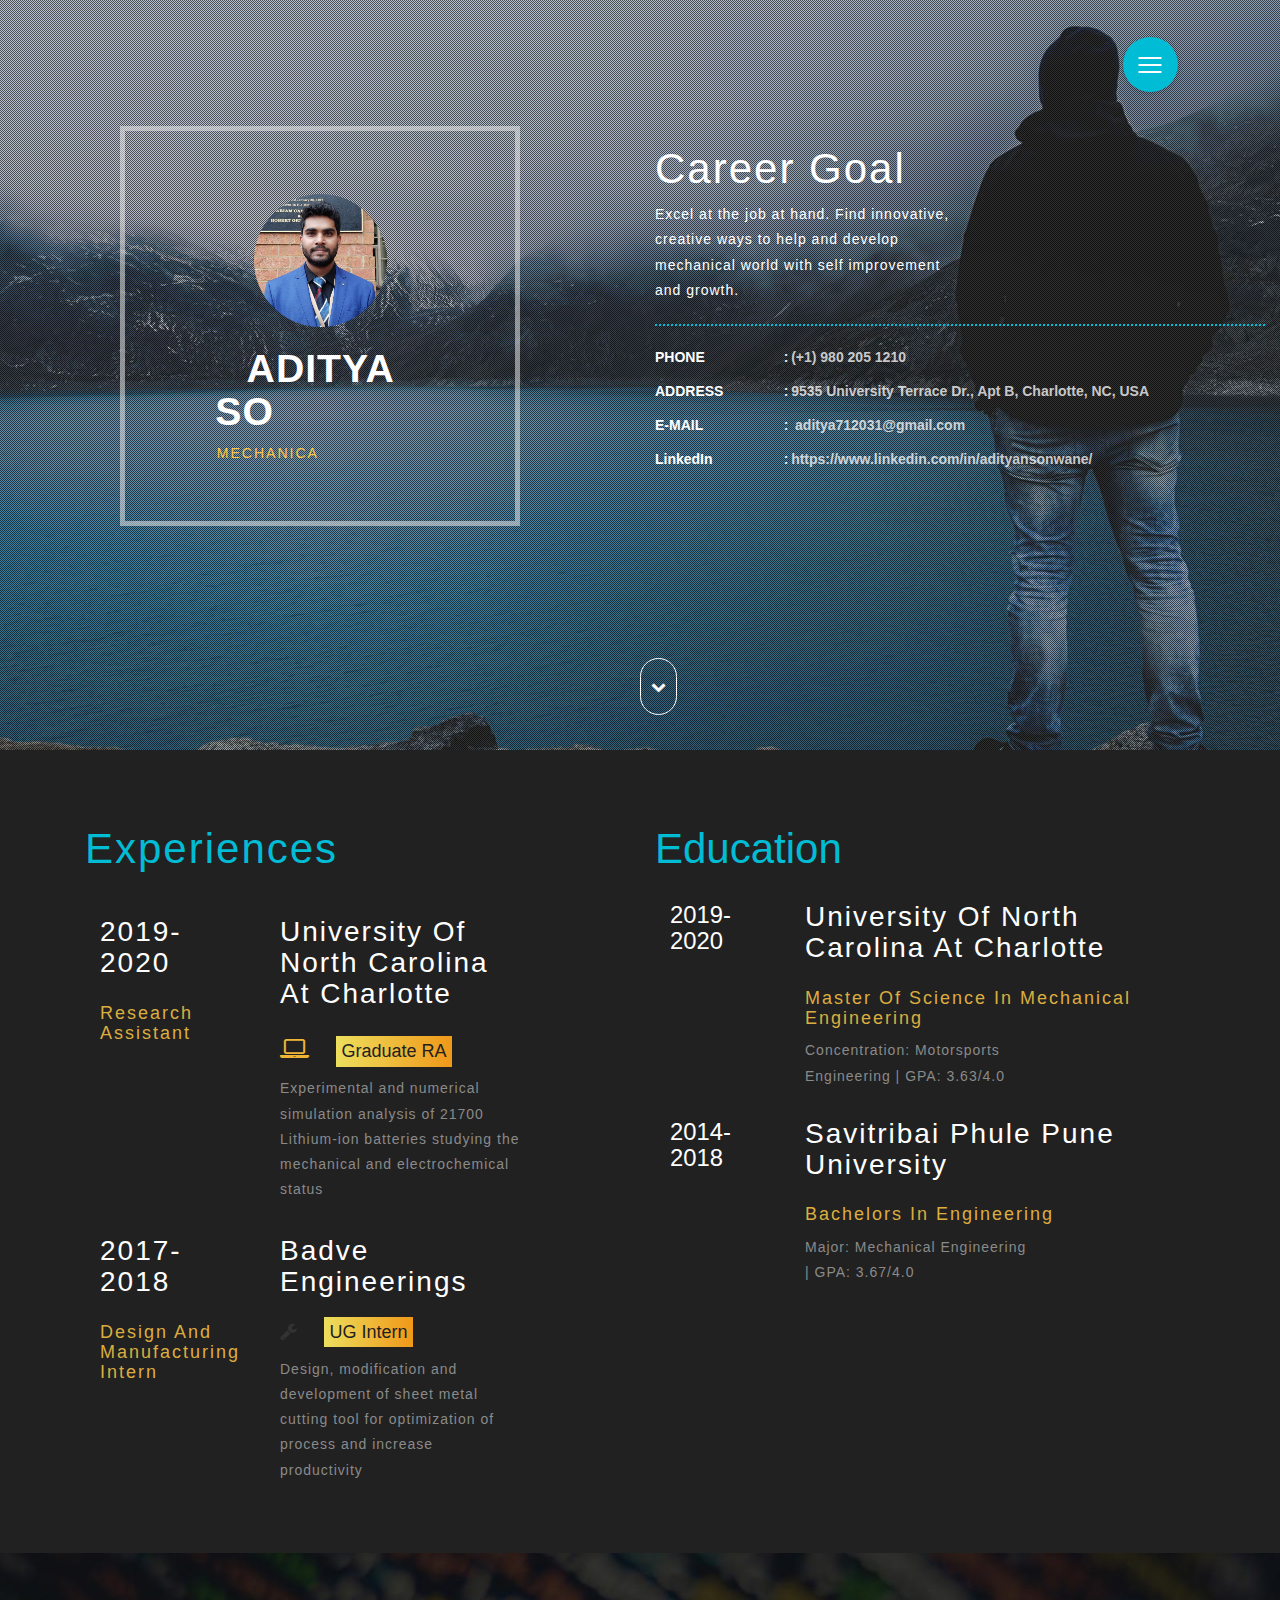
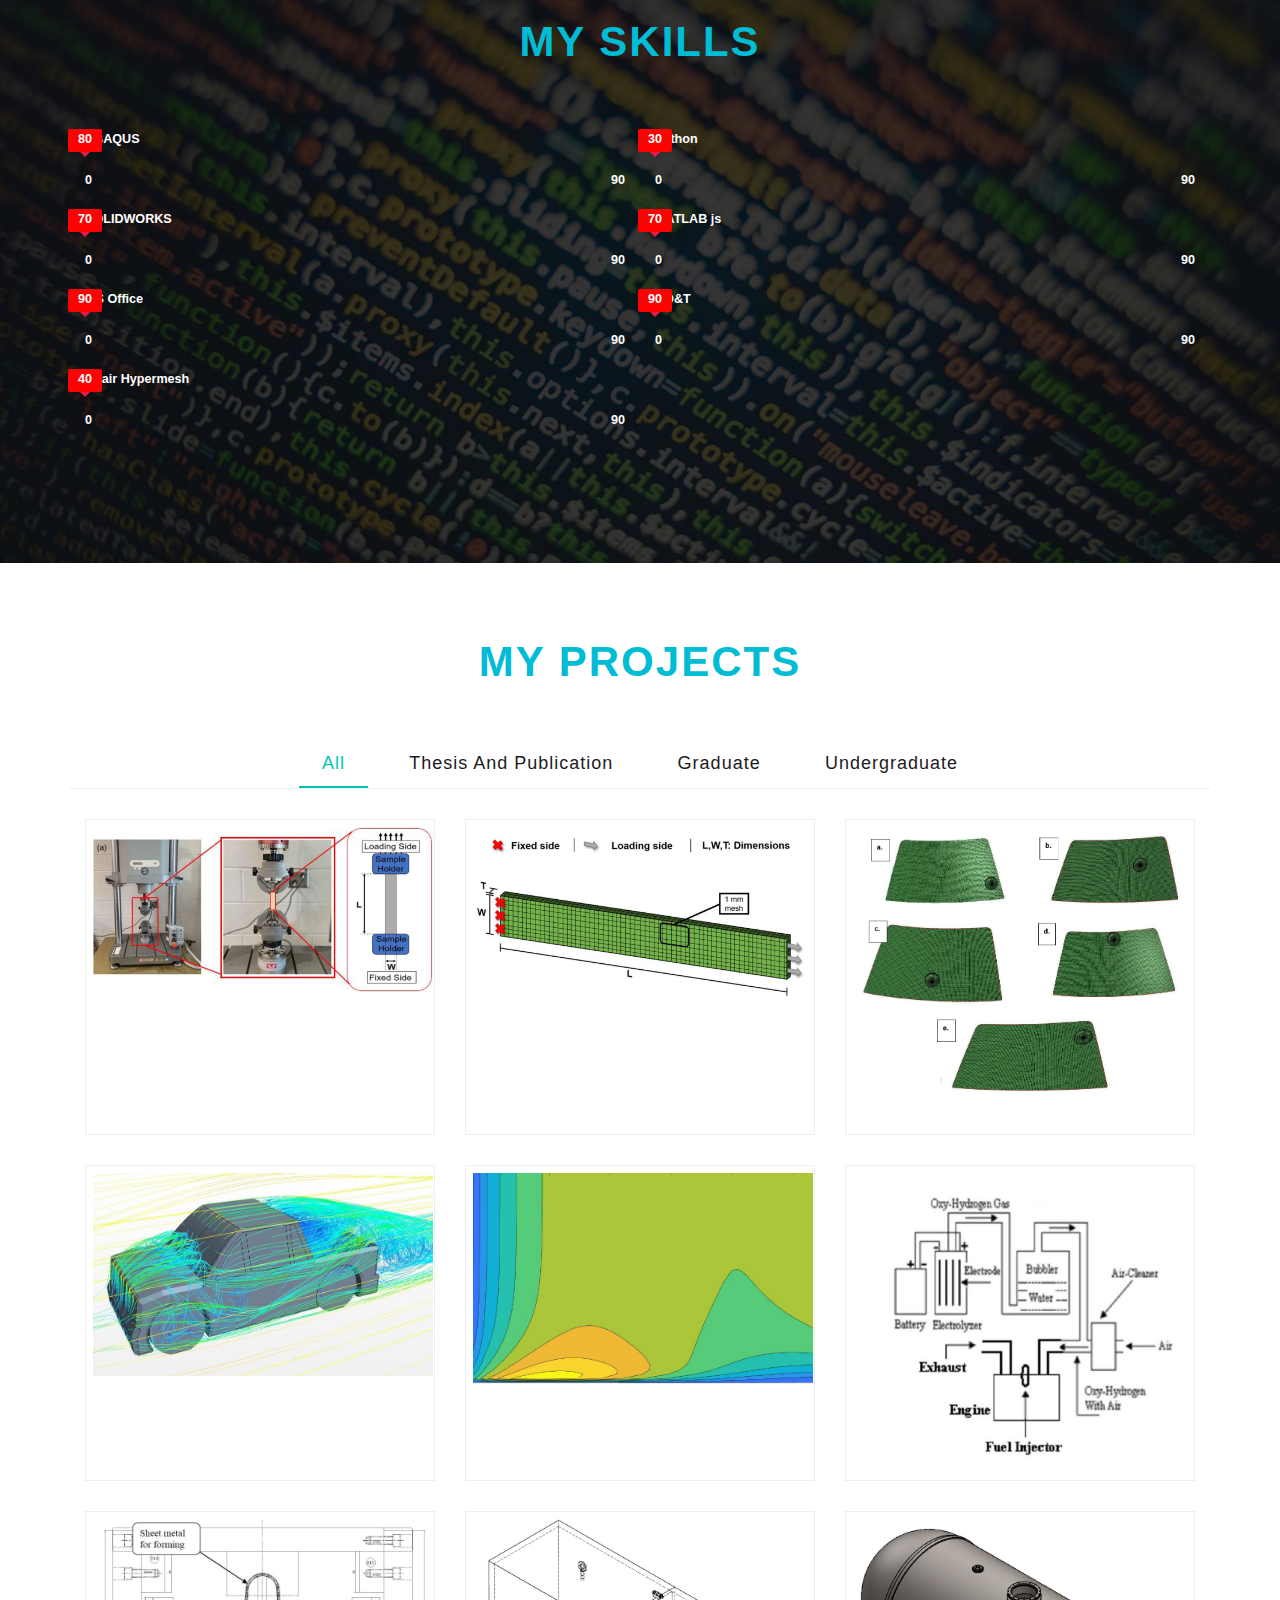
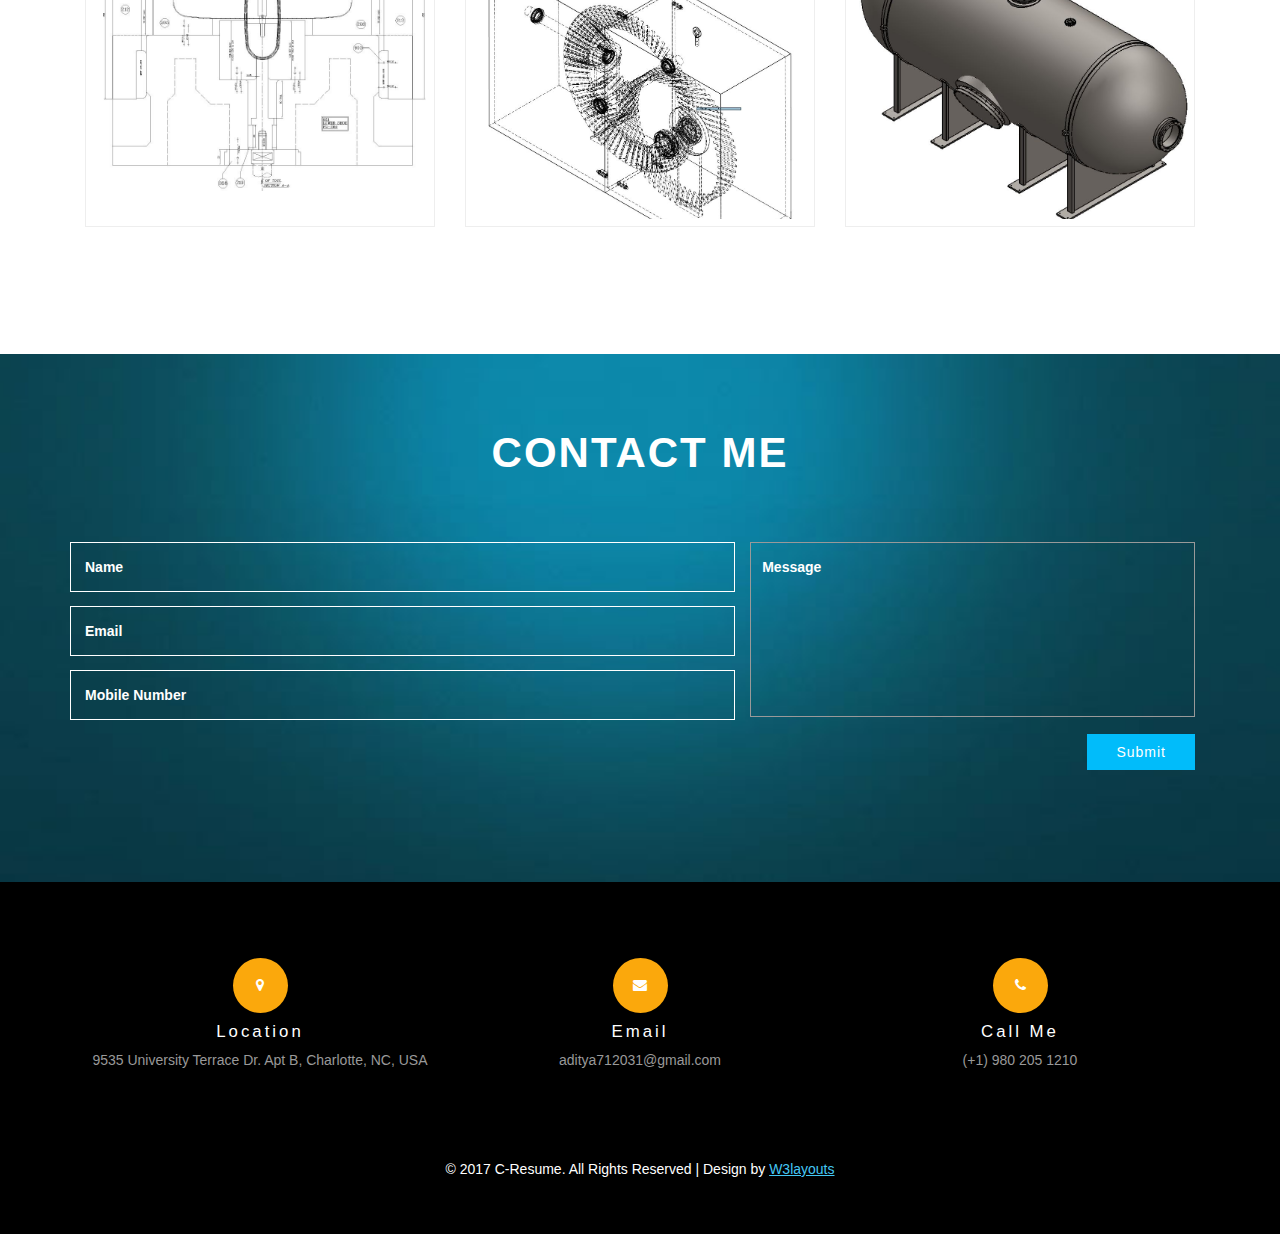
<file: index.html>
<!--
	Author: W3layouts
	Author URL: http://w3layouts.com
	License: Creative Commons Attribution 3.0 Unported
	License URL: http://creativecommons.org/licenses/by/3.0/
-->
<!DOCTYPE html>
<html lang="en">
<!-- Head -->
<head>
<title>Aditya Sonwane - Portfolio</title>
<meta name="viewport" content="width=device-width, initial-scale=1">
<meta charset="utf-8">
<meta name="keywords" content="Aditya Sonwane, Aditya portfolio, Aditya Sonwane UNCC, Aditya Sonwane site" />
<!-- css -->
<!-- font-awesome icons -->
<link rel="stylesheet" href="css/font-awesome.min.css" />
<!-- //font-awesome icons -->

<link rel="stylesheet" href="css/style.css" type="text/css" media="all" />
<link rel="stylesheet" href="css/bootstrap.min.css" type="text/css" media="all" />
<!-- Default-JavaScript-File -->
	<script type="text/javascript" src="js/jquery-2.1.4.min.js"></script>
	<script type="text/javascript" src="js/bootstrap.min.js"></script>
<!-- //Default-JavaScript-File -->

</head>
<body>
<!-- banner -->
	<div class="w3-banner-top">
	<div class="agileinfo-dot">
			<div class="w3layouts_menu">
				<nav class="cd-stretchy-nav edit-content">
					<a class="cd-nav-trigger" href="#0"> Menu <span aria-hidden="true"></span> </a>
					<ul>
						<li><a href="#home" class="scroll"><span>Home</span></a></li>
						<li><a href="#experiences" class="scroll"><span>Experiences</span></a></li>
						<li><a href="#skills" class="scroll"><span>Skills</span></a></li> 
						<li><a href="#projects" class="scroll"><span>Projects</span></a></li>
						<li><a href="#contact" class="scroll"><span>Contact</span></a></li>
					</ul> 
					<span aria-hidden="true" class="stretchy-nav-bg"></span>
				</nav> 
			</div>

		<div class="w3-banner-grids">
			<div class="col-md-6 w3-banner-grid-left">
				<div class="w3-banner-img">
					<img src="images/Aditya_Sonwane.jpeg" alt="img">
					<h3 class="test">Aditya Sonwane</h3>
					<p class="test" >Mechanical Engineer</p>
				</div>
			</div>
			<div class="col-md-6 w3-banner-grid-right">
			<div class="w3-banner-text">
				<h3>Career Goal</h3>
				<p class="text-white">Excel at the job at hand. Find innovative, creative ways to help and develop mechanical world with self improvement and growth.</p>
			</div>
				<div class=" w3-right-addres-1">
				<ul class="address">
								<li>
									<ul class="agileits-address-text">
										<li class="agile-it-adress-left"><b>PHONE</b></li>
										<li><span>:</span>(+1) 980 205 1210</li>
									</ul>
								</li>
								<li>
									<ul class="agileits-address-text">
										<li class="agile-it-adress-left"><b>ADDRESS</b></li>
										<li><span>:</span>9535 University Terrace Dr., Apt B, Charlotte, NC, USA</li>
									</ul>
								</li>
								<li>
									<ul class="agileits-address-text">
										<li class="agile-it-adress-left"><b>E-MAIL</b></li>
										<li><span>:</span><a href="mailto:aditya712031@gmail.com"> aditya712031@gmail.com</a></li>
									</ul>
								</li>
								<li>
									<ul class="agileits-address-text">
										<li class="agile-it-adress-left"><b>LinkedIn</b></li>
										<li><span>:</span><a href="#">https://www.linkedin.com/in/adityansonwane/</a></li>
									</ul>
								</li>
							</ul> 

				</div>
			</div>
			<div class="clearfix"></div>
		</div>
		</div>
		<div class="thim-click-to-bottom">
				<a href="#experiences" class="scroll">
					<i class="fa  fa-chevron-down"></i>
				</a>
			</div>

	</div>
<!-- banner -->
<!--/ education -->
	<div class="w3-edu-top" id="experiences">
	<div class="container">
		<div class="w3-edu-grids">
			<div class="col-md-6 w3-edu-grid-left">
				<div class="w3-edu-grid-header">
				<h3>Experiences</h3>
				</div>
				<div class="col-md-4 w3-edu-info1">
					<h3>2019-2020</h3>
					<h4>Research Assistant</h4>
			</div>
			<div class="col-md-6 w3-edu-info2">
				<h3>University of North Carolina at Charlotte</h3>
					<h4><i class="fa fa-laptop" aria-hidden="true"></i><span>Graduate RA</span></h4>
					<p>Experimental and numerical simulation analysis of 21700 Lithium-ion batteries studying the mechanical and electrochemical status</p>
			</div>
			<div class="clearfix"></div>
			<div class="col-md-4 w3-edu-info1">
			<h3>2017-2018</h3>
					<h4>Design and manufacturing intern</h4>
					
			</div>
			<div class="col-md-6 w3-edu-info2">
				<h3>Badve Engineerings</h3>
					<h4><i class="fa fa-wrench" aria-hidden="true"></i><span>UG Intern</span></h4>
					<p>Design, modification and development of sheet metal cutting tool for optimization of process and increase productivity</p>
			</div>
			<div class="clearfix"></div>		
			</div>
			<div class="col-md-6 w3-edu-grid-right">
			<div class="w3-edu-grid-header">
			<h3>Education</h3>
			</div>
				<div class="col-md-3 w3-edu-info-right1">
					<h3>2019-2020</h3>
			</div>
			<div class="col-md-9 w3-edu-info-right2">
				<h3>University of North Carolina at Charlotte</h3>
					<h4>Master of Science in Mechanical Engineering</h4>
					<p>Concentration: Motorsports Engineering | GPA: 3.63/4.0</p>
			</div>
			<div class="clearfix"></div>
			<div class="col-md-3 w3-edu-info-right1">
				<h3>2014-2018</h3>
			</div>
			<div class="col-md-9 w3-edu-info-right2">
				<h3>Savitribai Phule Pune University</h3>
					<h4>Bachelors in Engineering</h4>
					<p>Major: Mechanical Engineering | GPA: 3.67/4.0</p>
			</div>
			<div class="clearfix"></div>	
		</div>
		<div class="clearfix"></div>	
	</div>
	</div>
	</div>

<!-- //education -->
<!-- skills -->
<div class="skills" id="skills">
	<div class="container">
	<div class="title-w3ls">
		<h4>My Skills</h4>
		</div>
		<div class="skills-bar">
		<div class="col-md-6 w3-agile-skills-grid">
			<section class='bar'>
				<section class='wrap'>
					<div class='wrap_right'>
					  <div class='bar_group'>
						<div class='bar_group__bar thin' label='ABAQUS' show_values='true' tooltip='true' value='80'></div>
						<div class='bar_group__bar thin' label='SOLIDWORKS' show_values='true' tooltip='true' value='70'></div>
						<div class='bar_group__bar thin' label='MS Office' show_values='true' tooltip='true' value='90'></div>
						<div class='bar_group__bar thin' label='Altair Hypermesh' show_values='true' tooltip='true' value='40'></div>
						</div>
					</div>
					<div class="clearfix"></div>
				</section>
			</section>
		</div>
		<div class="col-md-6 w3-agile-skills-grid">
			<section class='bar'>
				<section class='wrap'>
					<div class='wrap_right'>
					  <div class='bar_group'>
						<div class='bar_group__bar thin' label='Python' show_values='true' tooltip='true' value='30'></div>
						<div class='bar_group__bar thin' label='MATLAB js' show_values='true' tooltip='true' value='70'></div>
						<div class='bar_group__bar thin' label='GD&T' show_values='true' tooltip='true' value='90'></div>
						</div>
					</div>
					<div class="clearfix"></div>
				</section>
			</section>
		</div>
		<div class="clearfix"></div>
		</div>
	</div>
</div>
<!-- //skills -->

<!-- main-content -->
	<div class="main-content">
		<!-- gallery -->
	<div class="gallery" id="projects">
		<div class="w3-gallery-head">
			<h3>My projects</h3>
		</div>
	<div class="container">
		<div class="gallery_gds">
			<ul class="simplefilter ">
                <li class="active" data-filter="all">All</li>
                <li data-filter="1">Thesis and publication</li>
                <li data-filter="2">Graduate</li>
                <li data-filter="3">Undergraduate</li>
            </ul>   
            <div class="filtr-container " style="padding: 0px; position: relative; height: 858px;">
				<div class="col-md-4 col-ms-6 jm-item first filtr-item" data-category="1" data-sort="Busy streets" style="opacity: 1; transform: scale(1) translate3d(0px, 0px, 0px); backface-visibility: hidden; perspective: 1000px; transform-style: preserve-3d; position: absolute; transition: all 0.5s ease-out 0ms;">
					<div class="jm-item-wrapper">
						<div class="jm-item-image">
							<img src="images/2.jpg" alt="property" />
							<span class="jm-item-overlay"> </span>
							<div class="jm-item-button"><a href="#"  data-toggle="modal" data-target="#myModal1">View Details</a></div>
						</div>	
						
					</div>
				</div>
				<div class="col-md-4 col-ms-6 jm-item first filtr-item" data-category="1" data-sort="Luminous night" style="opacity: 1; transform: scale(1) translate3d(380px, 0px, 0px); backface-visibility: hidden; perspective: 1000px; transform-style: preserve-3d; position: absolute; transition: all 0.5s ease-out 0ms;">
					<div class="jm-item-wrapper">
						<div class="jm-item-image">
							<img src="images/1.jpg" alt="property" />
							<span class="jm-item-overlay"> </span>
							<div class="jm-item-button"><a href="#"  data-toggle="modal" data-target="#myModal2">View Details</a></div>
						</div>
						
					</div>
				</div>
				<div class="col-md-4 col-ms-6 jm-item first filtr-item" data-category="2" data-sort="City wonders" style="opacity: 1; transform: scale(1) translate3d(760px, 0px, 0px); backface-visibility: hidden; perspective: 1000px; transform-style: preserve-3d; position: absolute; transition: all 0.5s ease-out 0ms;">
					<div class="jm-item-wrapper">
						<div class="jm-item-image">
							<img src="images/11.jpg" alt="property" />
							<span class="jm-item-overlay"> </span>
							<div class="jm-item-button"><a href="#"  data-toggle="modal" data-target="#myModal3">View Details</a></div>
						</div>	
						
					</div>
				</div>
				<div class="col-md-4 col-ms-6 jm-item first filtr-item" data-category="2" data-sort="In production" style="opacity: 1; transform: scale(1) translate3d(0px, 286px, 0px); backface-visibility: hidden; perspective: 1000px; transform-style: preserve-3d; position: absolute; transition: all 0.5s ease-out 0ms;">
					<div class="jm-item-wrapper">
						<div class="jm-item-image">
							<img src="images/5.jpg" alt="property" />
							<span class="jm-item-overlay"> </span>
							<div class="jm-item-button"><a href="#"  data-toggle="modal" data-target="#myModal4">View Details</a></div>
						</div>	
					</div>
				</div>
				<div class="col-md-4 col-ms-6 jm-item first filtr-item" data-category="2" data-sort="Industrial site" style="opacity: 1; transform: scale(1) translate3d(380px, 286px, 0px); backface-visibility: hidden; perspective: 1000px; transform-style: preserve-3d; position: absolute; transition: all 0.5s ease-out 0ms;">
					<div class="jm-item-wrapper">
						<div class="jm-item-image">
							<img src="images/12.jpg" alt="property" />
							<span class="jm-item-overlay"> </span>
							<div class="jm-item-button"><a href="#"  data-toggle="modal" data-target="#myModal5">View Details</a></div>
						</div>	
					</div>
				</div>
				<div class="col-md-4 col-ms-6 jm-item first filtr-item" data-category="2" data-sort="Industrial site" style="opacity: 1; transform: scale(1) translate3d(380px, 286px, 0px); backface-visibility: hidden; perspective: 1000px; transform-style: preserve-3d; position: absolute; transition: all 0.5s ease-out 0ms;">
					<div class="jm-item-wrapper">
						<div class="jm-item-image">
							<img src="images/3.jpg" alt="property" />
							<span class="jm-item-overlay"> </span>
							<div class="jm-item-button"><a href="#"  data-toggle="modal" data-target="#myModal6">View Details</a></div>
						</div>
						
					</div>
				</div>
				<div class="col-md-4 col-ms-6 jm-item first filtr-item" data-category="3" data-sort="City lights" style="opacity: 1; transform: scale(1) translate3d(0px, 572px, 0px); backface-visibility: hidden; perspective: 1000px; transform-style: preserve-3d; position: absolute; transition: all 0.5s ease-out 0ms;">
					<div class="jm-item-wrapper">
						<div class="jm-item-image">
							<img src="images/13.jpg" alt="property" />
							<span class="jm-item-overlay"> </span>
							<div class="jm-item-button"><a href="#"  data-toggle="modal" data-target="#myModal7">View Details</a></div>
						</div>	
						
					</div>
				</div>
				<div class="col-md-4 col-ms-6 jm-item first filtr-item" data-category="3" data-sort="Dreamhouse" style="opacity: 1; transform: scale(1) translate3d(380px, 572px, 0px); backface-visibility: hidden; perspective: 1000px; transform-style: preserve-3d; position: absolute; transition: all 0.5s ease-out 0ms;">
					<div class="jm-item-wrapper">
						<div class="jm-item-image">
							<img src="images/14.jpg" alt="property" />
							<span class="jm-item-overlay"> </span>
							<div class="jm-item-button"><a href="#"  data-toggle="modal" data-target="#myModal8">View Details</a></div>
						</div>	
						
					</div>
				</div>
				<div class="col-md-4 col-ms-6 jm-item first filtr-item" data-category="3" data-sort="Dreamhouse" style="opacity: 1; transform: scale(1) translate3d(760px, 572px, 0px); backface-visibility: hidden; perspective: 1000px; transform-style: preserve-3d; position: absolute; transition: all 0.5s ease-out 0ms;">
					<div class="jm-item-wrapper">
						<div class="jm-item-image">
							<img src="images/15.jpg" alt="property" />
							<span class="jm-item-overlay"> </span>
							<div class="jm-item-button"><a href="#"  data-toggle="modal" data-target="#myModal9">View Details</a></div>
						</div>	
						
					</div>
				</div>
               <div class="clearfix"> </div>
            </div>
		</div>
	</div>	
	</div>
	<!--//gallery-->
	</div>
<!-- //main-content -->
	<div class="modal fade" id="myModal" tabindex="-1" role="dialog" >
				<div class="modal-dialog">
							<!-- Modal content-->
                            <button type="button" class="close" data-dismiss="modal">&times;</button>
							<div class="w3ls-property-images w3-pop1-img">
							</div>
					
						<div class="ins-details">
							<div class="ins-name">
								<h3>voluptatem accusantium doloremque</h3>
								<p>Sed ut perspiciatis unde omnis iste natus error sit voluptatem accusantium doloremque laudantium, totam rem aperiam, eaque ipsa quae ab illo inventore veritatis et quasi architecto beatae vitae dicta sunt explicabo</p>
								
							</div>
							
						</div>
						<div class="clearfix"></div>			
			     </div>
	</div>
					 
<div class="modal fade" id="myModal1" tabindex="-1" role="dialog" >
			<div class="modal-dialog">
						<!-- Modal content-->
						<button type="button" class="close" data-dismiss="modal">&times;</button>
						<div class="w3ls-property-images">
							<img src="images/2.jpg" alt="image">
						</div>
				
					<div class="ins-details">
						<div class="ins-name">
							<h3>MAaster's Thesis</h3>
							<h4><b>Mechanical integrity of cylindrical 21700 lithium-ion batteries based on electrochemical status.</b></h4>
								<p>
									<h4>
										Experimental validation over the FEA simulations for the anode, cathode and respective current collectors with variable parameters.
									</h4>
								</p>
								<p>
									<h4><a href="https://drive.google.com/file/d/1_T8YILd-DcGuSaOjlIMKQU-FT0D1iu_g/view?usp=sharing" target="_blank" rel="noopener noreferrer"><b>Click here for more details.</b></a></h4>
								</p>
						</div>
					</div>
			</div>
						
			<div class="clearfix">
			</div>			
</div>
					 
<div class="modal fade" id="myModal2" tabindex="-1" role="dialog" >
				 <div class="modal-dialog">
						<!-- Modal content-->
						<button type="button" class="close" data-dismiss="modal">&times;</button>
						<div class="w3ls-property-images">
							<img src="images/1.jpg" alt="image">
						</div>
				
					<div class="ins-details">
						<div class="ins-name">
							<h3>Publication</h3>
							<h4><b>Coupling Effect of State-of-Charge and Strain Rate on the Mechanical Behavior of Electrodes of 21700 Lithium-ion Battery.</b></h4>
								<p>
									<h4>
										Published in: Journal of Electrochemical Energy Conversion and Storage, Nov 2020 (Paper No: JEECS-20-1107)
									</h4>
								</p>
								<p>
									<h4><a href="https://doi.org/10.1115/1.4049042" target="_blank" rel="noopener noreferrer"><b>Click here to view full paper.</b></a></h4>
								</p>
						</div>
					</div>
			</div>
</div>
					 
<div class="modal fade" id="myModal3" tabindex="-1" role="dialog" >
				 <div class="modal-dialog">
						<!-- Modal content-->
						<button type="button" class="close" data-dismiss="modal">&times;</button>
						<div class="w3ls-property-images">
							<img src="images/11.jpg" alt="image">
						</div>
				
					<div class="ins-details">
						<div class="ins-name">
							<h3>FEA of composite materials</h3>
							<h4><b>Understanding of failure, fracture and diversely required solid mechanics needed in modeling composite with CAD designing and stress distribution.</b></h4>
								<p>
									<h4>
										FEA of mechanical abuse over cylindrical LIB and impact analysis of windscreen of vehicle with variable parameters
									</h4>
								</p>
								<p>
									<h4><a href="https://drive.google.com/drive/folders/11L5wISJNgimjqA24-i5kCy3ikd4ivdWT?usp=sharing" target="_blank" rel="noopener noreferrer"><b>Click here for more details.</b></a></h4>
								</p>
								<p>
						</div>
					</div>
	</div>
</div>
					 
<div class="modal fade" id="myModal4" tabindex="-1" role="dialog" >
				 <div class="modal-dialog">
						<!-- Modal content-->
						<button type="button" class="close" data-dismiss="modal">&times;</button>
						<div class="w3ls-property-images">
							<img src="images/5.jpg" alt="image">
						</div>
				
					<div class="ins-details">
						<div class="ins-name">
							<h3>Aerodynamics behavior on vehicles analyzing the boundary separation</h3>
							<h4><b>Investigation of aerodynamics phenomenons like lift, drag, downforce, fluid behavior around hard spots and the flow separation around the vehicle.</b></h4>
								<p>
									<h4>
										Using STARCCM+ a complete aerodynamic analysis of racecar (Le Mans racecar) and other street vehicles over splitters, spoilers designed in SOLIDWORKS. 
									</h4>
								</p>
								<p>
									<h4><a href="https://drive.google.com/drive/folders/1IkahbYqiYvwDN39jJES6tB9XDD_6Du9Y?usp=sharing" target="_blank" rel="noopener noreferrer"><b>Click here for more details.</b></a></h4>
								</p>
								<p>
						</div>
					</div>
	</div>
</div>
					 
<div class="modal fade" id="myModal5" tabindex="-1" role="dialog" >
				 <div class="modal-dialog">
						<!-- Modal content-->
						<button type="button" class="close" data-dismiss="modal">&times;</button>
						<div class="w3ls-property-images">
							<img src="images/12.jpg" alt="image">
						</div>
				
					<div class="ins-details">
						<div class="ins-name">
							<h3>Thermoelasticity behavior study</h3>
							<h4><b>Wave propogation and heat transfer study </b></h4>
								<p>
									<h4>
										Using Matlab as a coding platform for swotting in a hollow sphere with different materials, implementing successive over relaxation as the governing phenomenon. 
									</h4>
								</p>
								<p>
									<h4><a href="https://drive.google.com/file/d/1w9fHTRBBrRXmV9LkVR4Lyel59KMajJSU/view?usp=sharing" target="_blank" rel="noopener noreferrer"><b>Click here for more details.</b></a></h4>
								</p>
								<p>
						</div>
					</div>
	</div>
</div>
					 
<div class="modal fade" id="myModal6" tabindex="-1" role="dialog" >
				 <div class="modal-dialog">
						<!-- Modal content-->
						<button type="button" class="close" data-dismiss="modal">&times;</button>
						<div class="w3ls-property-images">
							<img src="images/3.jpg" alt="image">
						</div>
				
					<div class="ins-details">
						<div class="ins-name">
							<h3>Hydrogen fuel study for effeciency improvement</h3>
								<p>
									<h4>
										Development of mechanical model comparing diverse fuels for current gasoline powered vehicles with analysis to increase efficiency of gasoline engines using hydrogen fuel. 
									</h4>
								</p>
								<p>
									<h4><a href="https://drive.google.com/file/d/1Ls5unVmGE_nq_4ZNmLDAugeTzNR5PIYw/view?usp=sharing" target="_blank" rel="noopener noreferrer"><b>Click here for more details.</b></a></h4>
								</p>
								<p>
						</div>
					</div>
	</div>
</div>
					 
<div class="modal fade" id="myModal7" tabindex="-1" role="dialog" >
				 <div class="modal-dialog">
						<!-- Modal content-->
						<button type="button" class="close" data-dismiss="modal">&times;</button>
						<div class="w3ls-property-images">
							<img src="images/13.jpg" alt="image">
						</div>
				
					<div class="ins-details">
						<div class="ins-name">
							<h3>Senior design project</h3>
							<h4><b>Modification and development of a press tool more efficient for sheet metal operations</b></h4>
								<p>
									<h4>
										Application of the design resulted in 38% increase in productivity and reduced human efforts on productionof HONDA Activa moped scooter. 
									</h4>
								</p>
								<p>
									<h4><a href="https://drive.google.com/file/d/1lL-546reeEpxFBFvUg0LHlWlwK5ipUaa/view?usp=sharing" target="_blank" rel="noopener noreferrer"><b>Click here for more details.</b></a></h4>
								</p>
								<p>
						</div>
					</div>
	</div>
</div>

<div class="modal fade" id="myModal8" tabindex="-1" role="dialog" >
				<div class="modal-dialog">
							<!-- Modal content-->
                            <button type="button" class="close" data-dismiss="modal">&times;</button>
							<div class=" w3ls-property-images w3-pop1-img8">
								<img src="images/14.jpg" alt="image">
							</div>
					
						<div class=" ins-details">
							<div class="ins-name">
								<h3>Gear box design</h3>
								
								<p>
								Design and study of a gearbox with implementation of GD&T. Application of design ethics with understanding of machine elements to be implemented in industry.
								</p>
								<p>
									<h4><a href="https://drive.google.com/drive/folders/1lLfD3cFqeDQ01PXUt4-DTtkikJd4M0ry?usp=sharing" target="_blank" rel="noopener noreferrer"><b>Click here for more details.</b></a></h4>
								</p>
								<p>
								
							</div>
							
						</div>
						<div class="clearfix"></div>			
			     </div>
	</div>
</div>

<div class="modal fade" id="myModal9" tabindex="-1" role="dialog" >
				<div class="modal-dialog">
							<!-- Modal content-->
                            <button type="button" class="close" data-dismiss="modal">&times;</button>
							<div class=" w3ls-property-images w3-pop1-img9">
							<img src="images/15.jpg" alt="image">
							</div>
					
						<div class="ins-details">
							<div class="ins-name">
								<h3>Pressure vessle design</h3>
								
								<p>
								Mechanical System design and understanding with implementation of material and design knowledge fesiabble for a certain applcation, a pressure vessle in this case. A complete design process from design calculations to final CAD design to be used in power plants.
								</p>
								<p>
									<h4><a href="https://drive.google.com/drive/folders/1G_xQwg3iGiH8CD4_aBZWbLrxtsmmvjyJ?usp=sharing" target="_blank" rel="noopener noreferrer"><b>Click here for more details.</b></a></h4>
								</p>
								<p>
								
							</div>
							
						</div>
						<div class="clearfix"></div>			
			     </div>
	</div>
</div>	
 <script src="js/jquery.filterizr.js"></script>
    
    <!-- Kick off Filterizr -->
    <script type="text/javascript">
        $(function() {
            //Initialize filterizr with default options
            $('.filtr-container').filterizr();
        });
    </script>

<!-- contact -->
	 <div class="contact" id="contact">
	<div class="container">
		<div class="w3ls-heading">
			<h3 class="text-white">Contact me</h3>
		</div>
			<div class="contact-w3ls">
				<form action="#" method="post">
					<div class="col-md-7 col-sm-7 contact-left agileits-w3layouts">
						<input class="text-white" type="text" name="First Name" placeholder="Name" required="">
						<input class="text-white" type="email"  class="email" name="Email" placeholder="Email" required="">
						<input class="text-white" type="text" name="Number" placeholder="Mobile Number" required="">
						<!-- <input type="text" class="email" name="Last Name" placeholder="Last Name" required=""> -->
					</div> 
					<div class="col-md-5 col-sm-5 contact-right agileits-w3layouts">
						<textarea class="text-white" name="Message" placeholder="Message" required=""></textarea>
						<input type="submit" value="Submit">
					</div>
					<div class="clearfix"> </div> 
				</form>
			</div>  

	</div>
</div>
<!-- //contact -->
<!-- footer -->
	<div class="w3l_footer">
		<div class="container">
			
			<div class="w3ls_footer_grids">
				
				<div class="w3ls_footer_grid">
					<div class="col-md-4 w3ls_footer_grid_left">
						<div class="w3ls_footer_grid_leftl">
							<i class="fa fa-map-marker" aria-hidden="true"></i>
						</div>
						<div class="w3ls_footer_grid_leftr">
							<h4>Location</h4>
							<p>9535 University Terrace Dr. Apt B, Charlotte, NC, USA</p>
						</div>
						<div class="clearfix"> </div>
					</div>
					<div class="col-md-4 w3ls_footer_grid_left">
						<div class="w3ls_footer_grid_leftl">
							<i class="fa fa-envelope" aria-hidden="true"></i>
						</div>
						<div class="w3ls_footer_grid_leftr">
							<h4>Email</h4>
							<a href="mailto:aditya712031@gmail.com">aditya712031@gmail.com</a>
						</div>
						<div class="clearfix"> </div>
					</div>
					<div class="col-md-4 w3ls_footer_grid_left">
						<div class="w3ls_footer_grid_leftl">
							<i class="fa fa-phone" aria-hidden="true"></i>
						</div>
						<div class="w3ls_footer_grid_leftr">
							<h4>Call Me</h4>
							<p>(+1) 980 205 1210</p>
						</div>
						<div class="clearfix"> </div>
					</div>
					<div class="clearfix"> </div>
				</div>
			</div>
		</div>
		<div class="w3l_footer_pos">
			<p>© 2017 C-Resume. All Rights Reserved | Design by <a href="https://w3layouts.com/">W3layouts</a></p>
		</div>
	</div>
<!-- //footer -->
<script src="js/bars.js"></script>
<!-- start-smoth-scrolling -->
<script src="js/SmoothScroll.min.js"></script>
<!-- text-effect -->
		<script type="text/javascript" src="js/jquery.transit.js"></script> 
		<script type="text/javascript" src="js/jquery.textFx.js"></script> 
		<script type="text/javascript">
			$(document).ready(function() {
					$('.test').textFx({
						type: 'fadeIn',
						iChar: 100,
						iAnim: 1000
					});
			});
		</script>
<!-- //text-effect -->
<!-- menu-js --> 	
	<script src="js/modernizr.js"></script>	
	<script src="js/menu.js"></script>
<!-- //menu-js --> 	


<script type="text/javascript" src="js/move-top.js"></script>

<script type="text/javascript" src="js/easing.js"></script>
<script type="text/javascript">
	jQuery(document).ready(function($) {
		$(".scroll").click(function(event){		
			event.preventDefault();
			$('html,body').animate({scrollTop:$(this.hash).offset().top},1000);
		});
	});
</script>
<!-- start-smoth-scrolling -->
	<script type="text/javascript">
		$(document).ready(function() {
			/*
				var defaults = {
				containerID: 'toTop', // fading element id
				containerHoverID: 'toTopHover', // fading element hover id
				scrollSpeed: 1200,
				easingType: 'linear' 
				};
			*/
								
			$().UItoTop({ easingType: 'easeOutQuart' });
								
			});
	</script>


</body>
</html>
</file>
<file: css/style.css>
/*--
	Author: W3Layouts
	Author URL: http://w3layouts.com
	License: Creative Commons Attribution 3.0 Unported
	License URL: http://creativecommons.org/licenses/by/3.0/
--*/
/*-- Reset-Code --*/

body {
	padding: 0;
	margin: 0;
	background: #FFF;
	font-family: 'Open Sans', sans-serif;
}
body a {
	transition: 0.5s all;
	-webkit-transition: 0.5s all;
	-moz-transition: 0.5s all;
	-o-transition: 0.5s all;
	-ms-transition: 0.5s all;
	text-decoration: none;
}
body a:hover {
	text-decoration: none;
}
body a:focus, a:hover {
	text-decoration: none;
}
input[type="button"], input[type="submit"] {
	transition: 0.5s all;
	-webkit-transition: 0.5s all;
	-moz-transition: 0.5s all;
	-o-transition: 0.5s all;
	-ms-transition: 0.5s all;
}
h1, h2, h3, h4, h5, h6 {
	margin: 0;
	padding: 0;
	font-family: 'Amita', cursive;
}
p {
	margin: 0;
	font-size:1em;
	font-family: 'Ubuntu', sans-serif;
}
ul {
	margin: 0;
	padding: 0;
}
label {
	margin: 0;
}
a:focus, a:hover {
	text-decoration: none;
	outline: none;
}
/*-- //Reset-Code --*/
/*-- banner --*/
.w3-banner-top{
    background: url(../images/001.jpg) no-repeat 0px 0px;
    background-size: cover;
	min-height:750px;
	    position: relative;
}
.agileinfo-dot{
    background: url(../images/dott.png)repeat 0px 0px;
    background-size: 2px;
    -webkit-background-size: 2px;
    -moz-background-size: 2px;
    -o-background-size: 2px;
    -ms-background-size: 2px;
	min-height: 750px;
}
.col-md-6.w3-banner-grid-left {
    width: 50%;
    float: left;
}
.col-md-6.w3-banner-grid-right{
    width: 50%;
    float: left;
}
.w3-banner-img {
    text-align: center;
}
ul.address {
    margin-top: 1.5em;
      border-top: 2px dotted #00bcd4;
    padding-top: 0.5em;
}
ul.address li ul.agileits-address-text li {
    display: inline-block;
    font-size: 1em;
    color:rgba(255, 255, 255, 0.76);
    margin-top: 1em;
    font-weight: 600;
    font-family: 'Text Me One', sans-serif;
}
ul.address li ul.agileits-address-text li:nth-child(1) {
    width: 20%;
}
.w3-banner-grids {
    padding: 9em 0 0 0;
}
.w3-banner-img img {
    width: 133px;
    height: 133px;
    border-radius: 50%;
}
.w3-right-addres-1 li {
    list-style-type: none;
}
.w3-banner-text p {
    width: 50%;
}
ul.agileits-address-text li a {
    color:rgba(255, 255, 255, 0.76);
}
.w3-banner-img h3 {
    color: #fff;
    font-size: 2.8em;
    font-weight: 600;
    text-transform: uppercase;
        letter-spacing:1px;
   font-family: 'Raleway', sans-serif;
}
.w3-banner-img p {
    color: #ffc53e;
    font-size: 1em;
    line-height: 1.5em;
    text-transform: uppercase;
	letter-spacing: 2px;
}
.w3-banner-grid-right h3 {
  font-size: 3em;
    color: #fff;
    letter-spacing: 2px;
    font-family: 'Yanone Kaffeesatz', sans-serif;
}
.w3-banner-grid-right p {
    color:#c5c2c2;
    font-size: 1em;
    line-height: 1.8em;
    letter-spacing: 1px;
}
ul.agileits-address-text li span {
    margin: 0.2em;
    color: #d9edf7;
}
.w3-banner-img {
  border: 5px solid rgba(238, 238, 238, 0.53);
    width: 400px;
    height: 400px;
    padding: 63px;
    margin: 0 auto;
}
li.agile-it-adress-left b {
    color: #fff;
}
/*-- button-effect --*/
.thim-click-to-bottom {
    position: absolute;
    bottom: 7%;
    left: 50%;
    width: 40px;
    height: 40px;
    font-size: 40px;
    line-height: 40px;
    -webkit-animation: bounce 2s infinite ease-in-out;
}
.thim-click-to-bottom i {
    color: #fff;
    padding: 20px 10px;
    border: 1px solid;
    border-radius: 20px;
	font-size: 15px;
}
@-webkit-keyframes bounce {
	0%, 20%, 60%, 100%  { -ms-transform: translateY(0); }
	0%, 20%, 60%, 100%  { -o-transform: translateY(0); }
	0%, 20%, 60%, 100%  { -moz-transform: translateY(0); }
	0%, 20%, 60%, 100%  { -webkit-transform: translateY(0); }
    40%  { -webkit-transform: translateY(-20px); }
	80% { -webkit-transform: translateY(-10px); }
}
/*-- //button-effect --*/
/*-- Nav style -- */
.cd-stretchy-nav {
    position: fixed;
    z-index: 2;
    top: 37px;
    right: 8%; 
	pointer-events: none;
}
.cd-stretchy-nav .stretchy-nav-bg {
	/* this is the stretching navigation background */
	position: absolute;
	z-index: 1;
	top: 0;
	right: 0;
	width: 55px;
	height: 55px;
	border-radius: 30px;
	background:#00bcd4;
	-webkit-box-shadow: 0 1px 4px rgba(0, 0, 0, 0.2);
	-moz-box-shadow: 0 1px 4px rgba(0, 0, 0, 0.2);
	-o-box-shadow: 0 1px 4px rgba(0, 0, 0, 0.2);
	-ms-box-shadow: 0 1px 4px rgba(0, 0, 0, 0.2);
	box-shadow: 0 1px 4px rgba(0, 0, 0, 0.2);
	-webkit-transition: height 0.2s, box-shadow 0.2s;
	-moz-transition: height 0.2s, box-shadow 0.2s; 
	-o-transition: height 0.2s, box-shadow 0.2s;
	-ms-transition: height 0.2s, box-shadow 0.2s;
	transition: height 0.2s, box-shadow 0.2s;
}
.cd-stretchy-nav.nav-is-visible {
	pointer-events: auto;
}
.cd-stretchy-nav.nav-is-visible .stretchy-nav-bg {
	height: 100%;
	-webkit-box-shadow: 0 6px 30px rgba(0, 0, 0, 0.2);
	-moz-box-shadow: 0 6px 30px rgba(0, 0, 0, 0.2);
	-ms-box-shadow: 0 6px 30px rgba(0, 0, 0, 0.2);
	-o-box-shadow: 0 6px 30px rgba(0, 0, 0, 0.2);
	box-shadow: 0 6px 30px rgba(0, 0, 0, 0.2);
} 
.cd-nav-trigger {
	position: absolute;
	z-index: 3;
	top: 0;
	right: 0;
	height: 55px;
	width: 55px;
	-webkit-border-radius: 50%;
	-moz-border-radius: 50%;
	-o-border-radius: 50%;
	-ms-border-radius: 50%;
	border-radius: 50%;
	/* replace text with image */
	overflow: hidden;
	white-space: nowrap;
	color: transparent !important;
	pointer-events: auto;
}
.cd-nav-trigger span, .cd-nav-trigger span::after, .cd-nav-trigger span::before {
    position: absolute;
    width: 23px;
    height: 2px;
    background-color: #ffffff;
}
.cd-nav-trigger span {
	/* middle line of the hamburger icon */
	left: 50%;
	top: 50%;
	bottom: auto;
	right: auto;
	-webkit-transform: translateX(-50%) translateY(-50%);
	-moz-transform: translateX(-50%) translateY(-50%);
	-ms-transform: translateX(-50%) translateY(-50%);
	-o-transform: translateX(-50%) translateY(-50%);
	transform: translateX(-50%) translateY(-50%);
	-webkit-transition: background-color 0.2s;
	-moz-transition: background-color 0.2s;
	transition: background-color 0.2s;
}
.cd-nav-trigger span::after, .cd-nav-trigger span::before {
	/* top and bottom lines of the hamburger icon */
	content: '';
	top: 0;
	left: 0;
	-webkit-backface-visibility: hidden;
	backface-visibility: hidden;
	-webkit-transition: -webkit-transform 0.2s;
	-moz-transition: -moz-transform 0.2s;
	transition: transform 0.2s;
}
.cd-nav-trigger span::before {
	-webkit-transform: translateY(-7px);
	-moz-transform: translateY(-7px);
	-ms-transform: translateY(-7px);
	-o-transform: translateY(-7px);
	transform: translateY(-7px);
}
.cd-nav-trigger span::after {
	-webkit-transform: translateY(7px);
	-moz-transform: translateY(7px);
	-ms-transform: translateY(7px);
	-o-transform: translateY(7px);
	transform: translateY(7px);
}
.no-touch .cd-nav-trigger:hover ~ .stretchy-nav-bg {
	-webkit-box-shadow: 0 6px 30px rgba(0, 0, 0, 0.2);
	-moz-box-shadow: 0 6px 30px rgba(0, 0, 0, 0.2);
	-o-box-shadow: 0 6px 30px rgba(0, 0, 0, 0.2);
	-ms-box-shadow: 0 6px 30px rgba(0, 0, 0, 0.2);
	box-shadow: 0 6px 30px rgba(0, 0, 0, 0.2);
}
.nav-is-visible .cd-nav-trigger span {
	background-color: transparent;
}
.nav-is-visible .cd-nav-trigger span::before {
	-webkit-transform: rotate(-45deg);
	-moz-transform: rotate(-45deg);
	-ms-transform: rotate(-45deg);
	-o-transform: rotate(-45deg);
	transform: rotate(-45deg);
}
.nav-is-visible .cd-nav-trigger span::after {
	-webkit-transform: rotate(45deg);
	-moz-transform: rotate(45deg);
	-ms-transform: rotate(45deg);
	-o-transform: rotate(45deg);
	transform: rotate(45deg);
}

.cd-stretchy-nav ul {
	position: relative;
	z-index: 2;
	padding: 60px 0 10px; 
	visibility: hidden;
	-webkit-transition: visibility 0.3s;
	-moz-transition: visibility 0.3s;
	transition: visibility 0.3s;
	text-align: right;
}
.cd-stretchy-nav ul li {
    display: block;
}
.cd-stretchy-nav ul a {
    position: relative;
    display: block;
    width: 55px;
    height: 40px;
    padding: 0;
    color: rgba(255, 255, 255, 0.7); 
    -webkit-transition: color 0.2s;
    -moz-transition: color 0.2s;
    transition: color 0.2s;
    text-align: left; 
}
.cd-stretchy-nav ul a::after {
    content: "\f015";
    position: absolute;
    right: 19px;
    top: 50%;
    -webkit-transform: translateY(-50%) scale(0);
    -moz-transform: translateY(-50%) scale(0);
    -ms-transform: translateY(-50%) scale(0);
    -o-transform: translateY(-50%) scale(0);
    transform: translateY(-50%) scale(0);
    opacity: .6;
    font: 14px/1 FontAwesome;
    font-size:1.2em;
} 
.cd-stretchy-nav ul li:nth-of-type(2) a::after {
    content: "\f05a";
}
.cd-stretchy-nav ul li:nth-of-type(3) a::after {
	content: "\f0c0";
}
.cd-stretchy-nav ul li:nth-of-type(4) a::after {
    content: "\f03e";
	font-size:1.1em;
}
.cd-stretchy-nav ul li:nth-of-type(5) a::after {
	content: "\f009";
}
.cd-stretchy-nav ul li:nth-of-type(6) a::after {
    content: "\f1ea";
    font-size:1.1em;
}
.cd-stretchy-nav ul li:nth-of-type(7) a::after {
    content: "\f003";
} 
.cd-stretchy-nav.edit-content ul span {
    position: absolute;
    top: 6px;
    right: 64px;
    height: 30px;
    line-height: 30px;
    padding: 0 1em;
    opacity: 0;
    background-color: rgba(0, 0, 0, 0.55);
    border-radius: 2px;
    text-align: center;
    font-size: 1.1em;
    font-weight: 300;
    font-family:'Montserrat', sans-serif;
}
.cd-stretchy-nav.edit-content ul span::after {
  /* triangle below the tooltip */
  content: '';
  position: absolute;
  left: 100%;
  top: 50%;
  bottom: auto;
  -webkit-transform: translateY(-50%);
  -moz-transform: translateY(-50%);
  -ms-transform: translateY(-50%);
  -o-transform: translateY(-50%);
  transform: translateY(-50%);
  height: 0;
  width: 0;
  border: 4px solid transparent;
  border-left-color: rgba(0, 0, 0, 0.55);
}

.cd-stretchy-nav.edit-content.nav-is-visible ul span {
  /* reset default style */
  -webkit-animation: none;
  -moz-animation: none;
  animation: none;
}
.no-touch .cd-stretchy-nav.edit-content.nav-is-visible ul a:hover span {
  opacity: 1; 
  /* reset default style */
  -webkit-transform: translateX(0);
  -moz-transform: translateX(0);
  -ms-transform: translateX(0);
  -o-transform: translateX(0);
  transform: translateX(0);
}
.cd-stretchy-nav.nav-is-visible ul {
	opacity:1;
	visibility: visible;
} 
.cd-stretchy-nav.edit-content.nav-is-visible ul a::after {
	/* navigation item icons */
	-webkit-transform: translateY(-50%) scale(1);
	-moz-transform: translateY(-50%) scale(1);
	-ms-transform: translateY(-50%) scale(1);
	-o-transform: translateY(-50%) scale(1);
	transform: translateY(-50%) scale(1);
	-webkit-animation: scaleIn 0.15s backwards;
	-moz-animation: scaleIn 0.15s backwards;
	animation: scaleIn 0.15s backwards;
	-webkit-transition: opacity 0.2s;
	-moz-transition: opacity 0.2s;
	transition: opacity 0.2s;
}
.cd-stretchy-nav.nav-is-visible ul a.active,.cd-stretchy-nav.nav-is-visible ul li.active a{
	color: #ffffff;
}
.cd-stretchy-nav.nav-is-visible ul a.active::after ,.cd-stretchy-nav.nav-is-visible ul li.active a::after{
	opacity: 1;
}
.cd-stretchy-nav.nav-is-visible ul a.active::before {
	-webkit-transform: translateX(3px) translateY(-50%) scaleY(1);
	-moz-transform: translateX(3px) translateY(-50%) scaleY(1);
	-ms-transform: translateX(3px) translateY(-50%) scaleY(1);
	-o-transform: translateX(3px) translateY(-50%) scaleY(1);
	transform: translateX(3px) translateY(-50%) scaleY(1);
	-webkit-transition: -webkit-transform 0.15s 0.3s;
	-moz-transition: -moz-transform 0.15s 0.3s;
	transition: transform 0.15s 0.3s;
} 
.no-touch .cd-stretchy-nav.nav-is-visible ul a:hover {
	color: #ffffff;
}
.no-touch .cd-stretchy-nav.nav-is-visible ul a:hover::after {
	opacity: 1;
}
.no-touch .cd-stretchy-nav.nav-is-visible ul a:hover span {
	-webkit-transform: translateX(-5px);
	-moz-transform: translateX(-5px);
	-ms-transform: translateX(-5px);
	-o-transform: translateX(-5px);
	transform: translateX(-5px);
}
.cd-stretchy-nav.nav-is-visible ul li:first-of-type a::after,
.cd-stretchy-nav.nav-is-visible ul li:first-of-type span {
	-webkit-animation-delay: 0.05s;
	-moz-animation-delay: 0.05s;
	animation-delay: 0.05s;
}
.cd-stretchy-nav.nav-is-visible ul li:nth-of-type(2) a::after,
.cd-stretchy-nav.nav-is-visible ul li:nth-of-type(2) span {
	-webkit-animation-delay: 0.1s;
	-moz-animation-delay: 0.1s;
	animation-delay: 0.1s;
}
.cd-stretchy-nav.nav-is-visible ul li:nth-of-type(3) a::after,
.cd-stretchy-nav.nav-is-visible ul li:nth-of-type(3) span {
	-webkit-animation-delay: 0.15s;
	-moz-animation-delay: 0.15s;
	animation-delay: 0.15s;
}
.cd-stretchy-nav.nav-is-visible ul li:nth-of-type(4) a::after,
.cd-stretchy-nav.nav-is-visible ul li:nth-of-type(4) span {
	-webkit-animation-delay: 0.2s;
	-moz-animation-delay: 0.2s;
	animation-delay: 0.2s;
}
.cd-stretchy-nav.nav-is-visible ul li:nth-of-type(5) a::after,
.cd-stretchy-nav.nav-is-visible ul li:nth-of-type(5) span {
	-webkit-animation-delay: 0.25s;
	-moz-animation-delay: 0.25s;
	animation-delay: 0.25s;
}  
@-webkit-keyframes scaleIn {
  from {
    -webkit-transform: translateY(-50%) scale(0);
  }
  to {
    -webkit-transform: translateY(-50%) scale(1);
  }
}
@-moz-keyframes scaleIn {
  from {
    -moz-transform: translateY(-50%) scale(0);
  }
  to {
    -moz-transform: translateY(-50%) scale(1);
  }
}
@keyframes scaleIn {
  from {
    -webkit-transform: translateY(-50%) scale(0);
    -moz-transform: translateY(-50%) scale(0);
    -ms-transform: translateY(-50%) scale(0);
    -o-transform: translateY(-50%) scale(0);
    transform: translateY(-50%) scale(0);
  }
  to {
    -webkit-transform: translateY(-50%) scale(1);
    -moz-transform: translateY(-50%) scale(1);
    -ms-transform: translateY(-50%) scale(1);
    -o-transform: translateY(-50%) scale(1);
    transform: translateY(-50%) scale(1);
  }
}
@-webkit-keyframes slideIn {
  from {
    opacity: 0;
    -webkit-transform: translateX(-25px);
  }
  to {
    opacity: 1;
    -webkit-transform: translateX(0);
  }
}
@-moz-keyframes slideIn {
  from {
    opacity: 0;
    -moz-transform: translateX(-25px);
  }
  to {
    opacity: 1;
    -moz-transform: translateX(0);
  }
}
@keyframes slideIn {
  from {
    opacity: 0;
    -webkit-transform: translateX(-25px);
    -moz-transform: translateX(-25px);
    -ms-transform: translateX(-25px);
    -o-transform: translateX(-25px);
    transform: translateX(-25px);
  }
  to {
    opacity: 1;
    -webkit-transform: translateX(0);
    -moz-transform: translateX(0);
    -ms-transform: translateX(0);
    -o-transform: translateX(0);
    transform: translateX(0);
  }
}
/*-- //Nav style -- */
/*-- banner --*/
/*-- about --*/
.w3-about-grid-left1 img {
    width: 100%;
}
.w3-about-grid-right2 img {
    width: 100%;
}
.w3-about-grid-small-border {
    border: 1px solid #ffb900;
}
.w3-about-grid-right1 h3 {
  color: #fdac14;
    font-size: 2em;
    text-transform: capitalize;
    letter-spacing: 2px;
    font-family: 'Yanone Kaffeesatz', sans-serif;
}
.w3-about-grid-right1 p {
    line-height: 1.8em;
    font-size: 1em;
    margin: 1em 0;
	    color: #999;
}
.w3-about-grid-right1 h5 {
    font-size: 1.3em;
    color:#00bcd4;
	text-transform: capitalize;
	    letter-spacing: 2px;
    font-family: 'Yanone Kaffeesatz', sans-serif;
}
.w3-about-grid-small-border {
    border: 1px solid #ffb900;
    margin: 2em 0;
}
.w3-about-grid-right1 {
    margin: 2em 0;
}
.w3-about-grid-left2 {
	 margin: 2em 0;
}
.w3-about-grid-left2 h3 {
       color: #fdac14;
    font-size: 2em;
    text-transform: capitalize;
    font-family: 'Yanone Kaffeesatz', sans-serif;
    letter-spacing: 2px;
}
.w3-about-grid-left2 p {
    line-height: 1.8em;
    font-size: 1em;
    margin: 1em 0;
	    color: #999;
}
.w3-about-grid-left2 h4 {
       background: #f9a300;
    width: 17%;
    padding: 0.5em;
    letter-spacing: 2px;
    font-size: 1.5em;
    margin: 2em 0 0 0;
    font-family: 'Yanone Kaffeesatz', sans-serif;
}
.w3-about-grid-left2 {
    margin: 7em 0 0 0;
}
.w3-about-grid-left2 h4 a {
    color: #fff;
	letter-spacing: 1px;
    text-transform: uppercase;
}
h3.w3-head-project {
    font-size: 3em;
}
/*-- about --*/
.skills,.contact,.gallery,.w3-about{
    padding: 4em 0em;
}
.skills-bar,.contact-w3ls,.gallery_gds,.w3-edu-grids,.w3-about-grids {
    padding: 4em 0 ;
}
 .title-w3ls h4,.w3ls-heading h3,.w3-gallery-head h3,.w3-about-head h3{
	font-size:3em;
    color:#00bcd4;
	font-weight: 600;
	text-align:center;
	text-transform:uppercase;
	letter-spacing: 2px;
        font-family: 'Poppins', sans-serif;
}
/*-- education and experience --*/
.w3-edu-top {
    background: #212121;
   
}
.w3-edu-grid-left h3 {
   color: #fff;
    font-size: 2em;
    text-transform: capitalize;
    margin-bottom: 25px;
    letter-spacing: 2px;
    font-family: 'Yanone Kaffeesatz', sans-serif;
}
.w3-edu-info2 span {
    margin-left: 1.5em;
    color:#212121;
    text-transform: capitalize;
    background: #F09819;
    background: -webkit-linear-gradient(to right, #EDDE5D, #F09819);
    background: linear-gradient(to right, #EDDE5D, #F09819);
    padding: 0.3em;
	text-transform: capitalize;
}
.w3-edu-info1 h4 {
    text-transform: capitalize;
    color: #dcad3f;
	letter-spacing: 2px;
    font-family: 'Yanone Kaffeesatz', sans-serif;
}
.w3-edu-grid-header h3 {
       color: #00bcd4;
    font-size: 3em;
        font-family: 'Poppins', sans-serif;
	
}
.w3-edu-info-right2 h3 {
   color: #fff;
    font-size: 2em;
    text-transform: capitalize;
    margin-bottom: 25px;
    letter-spacing: 2px;
    font-family: 'Yanone Kaffeesatz', sans-serif;
}
.w3-edu-info-right1 h3 {
    color: #fff;
    font-size: 1.7em;
    text-transform: capitalize;
}
.w3-edu-info-right2 h4 {
    color:#dcad3f;
	text-transform:capitalize;
	letter-spacing: 2px;
    font-family: 'Yanone Kaffeesatz', sans-serif;
}
.w3-edu-info2 p {
    color: #8a8a8a;
    font-size: 1em;
    line-height: 1.8em;
    letter-spacing: 1px;
	    margin: 1em 0;
}
i.fa.fa-users,i.fa.fa-code,i.fa.fa-laptop{
    color:#efb636;
    font-size: 1.5em;
}
.w3-edu-info-right2 p {
       color: #8a8a8a;
    font-size: 1em;
    line-height: 1.8em;
    letter-spacing: 1px;
	width: 59%;
}
/*-- skills --*/
.skills{
 background: url(../images/skill2.jpg) no-repeat 0px 0px;
    background-size: cover;
	min-height:500px;
	}
.skills-bar .bar_group__bar.thin::before, .skills-bar .bar_group__bar.thick::before {
  display: block;
  content: '';
  position: absolute;
  z-index: -1;
}

.skills-bar .bar_group__bar.thin::before {
  width: 100%;
  height: 12px;
  border-radius: 2px;
  background: #E4E4E4;
}

.skills-bar .bar_group__bar.thin {
  width: 0%;
  height: 12px;
  border-radius: 2px;
  margin-bottom: 10px;
  -webkit-transition: width 1s;
          transition: width 1s;
		  background: #f4c4f3;  /* fallback for old browsers */
background: -webkit-linear-gradient(to right, #fc67fa, #f4c4f3);  /* Chrome 10-25, Safari 5.1-6 */
background: linear-gradient(to right, #fc67fa, #f4c4f3); /* W3C, IE 10+/ Edge, Firefox 16+, Chrome 26+, Opera 12+, Safari 7+ */

}
.skills-bar .b_label, .skills-bar .bar_label_min, .skills-bar .bar_label_max, .skills-bar .b_tooltip span {
    color: #fff;
    font-size: .9em;
	font-weight:600;
}
.skills-bar .bar_label_max {
    position: absolute;
    right: 0;
    margin: 1em 0 0 0;
}
.skills-bar .bar_label_min {
    position: absolute;
    left: 0;
    margin: 1em 0 0 0;
}
.skills-bar .b_tooltip {
  -webkit-transition: all 1s;
          transition: all 1s;
  position: relative;
  float: left;
  left: 100%;
  padding: 4px 10px 7px 10px;
  background-color: #fd0202;
  -webkit-transform: translateX(-50%) translateY(-30px);
  -ms-transform: translateX(-50%) translateY(-30px);
  transform: translateX(-50%) translateY(-30px);
  border-radius: 2px;
  line-height: 11px;
}
.skills-bar .b_tooltip span {
  color: white;
}
.skills-bar .b_tooltip--tri {
  width: 0;
  height: 0;
  position: absolute;
  content: '';
  bottom: -5px;
  left: 0;
  right: 0;
  margin: auto;
  display: block;
  border-style: solid;
  border-width: 5px 5px 0 5px;
  border-color: rgb(236, 25, 68) transparent transparent transparent;
}
.skills-bar .bar_group__bar:nth-of-type(1) {
   background: linear-gradient(to right, #FDB99B, #CF8BF3, #A770EF);
}
    z-index: 9990 !important;
}
.skills-bar .bar_group__bar:nth-of-type(2) {
 background: #f4c4f3;  /* fallback for old browsers */
background: -webkit-linear-gradient(to right, #fc67fa, #f4c4f3);  /* Chrome 10-25, Safari 5.1-6 */
background: linear-gradient(to right, #fc67fa, #f4c4f3); /* W3C, IE 10+/ Edge, Firefox 16+, Chrome 26+, Opera 12+, Safari 7+ */

}
.skills-bar .bar_group__bar:nth-of-type(3) {
  background: #FF4E50;  /* fallback for old browsers */
background: -webkit-linear-gradient(to right, #F9D423, #FF4E50);  /* Chrome 10-25, Safari 5.1-6 */
background: linear-gradient(to right, #F9D423, #FF4E50); /* W3C, IE 10+/ Edge, Firefox 16+, Chrome 26+, Opera 12+, Safari 7+ */

}
.skills-bar .bar_group__bar:nth-of-type(4) {
  background: #77A1D3;  /* fallback for old browsers */
background: -webkit-linear-gradient(to right, #E684AE, #79CBCA, #77A1D3);  /* Chrome 10-25, Safari 5.1-6 */
background: linear-gradient(to right, #E684AE, #79CBCA, #77A1D3); /* W3C, IE 10+/ Edge, Firefox 16+, Chrome 26+, Opera 12+, Safari 7+ */

}
.skills-bar .bar_group__bar:nth-of-type(5) {
  background: #00bdbd;
}
.bar_group {
  position: relative;
}
/*-- //skills --*/
/*-- //about --*/
/*-- gallery --*/

.item-desc {
    background-color: rgba(0,0,0,0.5);
    color: white;
    position: absolute;
    text-transform: uppercase;
    text-align: center;
    padding: 1em;
    z-index: 1;
    bottom: 1em;
    left: 1em;
    right: 1em;
}

/* Filter controls */
.simplefilter li, .multifilter li, .sortandshuffle li {
    color: #1d1b1b;
    cursor: pointer;
    display: inline-block;
    padding: 0px 23px 9px;
    font-size: 18px;
    margin: 0 0.4em;
	font-family: 'Montserrat', sans-serif;
    letter-spacing: 1px;
	transition:0.5s all;
	-webkit-transition:0.5s all;
	-o-transition:0.5s all;
	-ms-transition:0.5s all;
	-moz-transition:0.5s all;
	text-transform: capitalize;
}
.simplefilter li.active {
    color: #00c5b5;
    border-bottom: 2px solid #00c5b5;
}
.simplefilter li:hover {
    color: #00c5b5;
    border-bottom: 2px solid #00c5b5;
	transition:0.5s all;
	-webkit-transition:0.5s all;
	-o-transition:0.5s all;
	-ms-transition:0.5s all;
	-moz-transition:0.5s all;
}
.filtr-item img{
	width:100%;
}
/* Shuffle and sort controls */
select {
    padding: 1rem 1rem;
    text-transform: uppercase;
}
.sortandshuffle .shuffle-btn {
    background-color: #dec800;
}
.sortandshuffle .sort-btn {
    background-color: #de0000;
}
.sortandshuffle .sort-btn.active {
    background-color: #9d0000;
}
ul.simplefilter {
    text-align: center;
    margin-bottom: 15px;
    border-bottom: 1px solid #eee;
}
.item-info {
    padding-top: 70px;
}			
.item-type-double .item-hover {	
	z-index:5;	
	-webkit-transition: all 300ms ease-out;
	-moz-transition: all 300ms ease-out;
	-o-transition: all 300ms ease-out;
	transition: all 300ms ease-out;	
	opacity:0;
	cursor:pointer;			
	display:block;
	text-decoration:none;
	text-align:center;							
}
.item-type-double .item-info {
    z-index: 10;
    color: #ffffff;
    vertical-align: middle;
    position: relative;
    z-index: 5;
    text-align: center;
    width: 100%;				 					
}
.item-type-double .item-info .headline {
	font-size:15px;			
	width:90%;
	margin:0 auto;		
}
.item-type-double .item-info .line {
	height:2px;
	width:0%;
	margin:15px auto;
	background-color:#ffffff;
	-webkit-transition: all 300ms ease-out;
	-moz-transition: all 300ms ease-out;
	-o-transition: all 300ms ease-out;
	transition: all 300ms ease-out;					 
}				
.filtr-item {
    padding-top: 30px;
}
.jm-item {
	padding: 15px;
	display: inline-block;
	text-align: left;
}

.jm-item-wrapper {
	position: relative;
    padding: 7px;
    background: #FFFFFF;
    border: 1px solid #eee;
}

.jm-item-image {
	    position: relative;
    overflow: hidden;
    width: 340px;
    height: 300px;
}

.jm-item-image img {
	display: block;
	width:100%;
}

.jm-item-title {
	text-align:center;
    background:rgba(0,175,255,0.9);
    color: #FFFFFF;
    font-size: 20px;
    font-weight: bold;
    letter-spacing: 3px;
}

.jm-item-overlay {
	background: #000;
	opacity: 0;
	position: absolute;
	width: 100%;
	height: 100%;
	top: 0;
	left: 0;
	-webkit-transition: opacity 0.5s ease-in 0s;
	-moz-transition: opacity 0.5s ease-in 0s;
	-o-transition: opacity 0.5s ease-in 0s;
	transition: opacity 0.5s ease-in 0s;
}

.jm-item-wrapper:hover .jm-item-overlay {
	opacity: 0.3;
}

.jm-item-button {
    text-align: center;
    position: absolute;
    left: 36%;
    margin-left: -25px;
}

.jm-item-button a {
    background:rgba(234, 135, 8, 0.9);
    text-transform: uppercase;
    color: #FFFFFF;
    font-size: 15px;
    letter-spacing: 2px;
    padding: 10px 15px;
    -webkit-transition: all 0.2s ease-in 0s;
    -moz-transition: all 0.2s ease-in 0s;
    -o-transition: all 0.2s ease-in 0s;
    transition: all 0.2s ease-in 0s;
    text-decoration: none !important;
    display: block;
}

.jm-item-button a:hover {
    background:#FFE;
}
a.agile-its-property-title {
    font-size: 22px;
    display: block;
    margin: 15px 0 0 0;
    color:#337ab7;
    text-decoration: none;
    text-transform: uppercase;
    text-align: center;
	font-family: 'Montserrat', sans-serif;
}
p.w3ls-p-text {
    text-align: center;
    line-height: 23px;
    font-size: 13px;
    width: 85%;
    margin: 9px auto;
}
/** first **/

.first .jm-item-button {
	-webkit-transition: all 0.5s ease-in 0.5s;
	-moz-transition: all 0.5s ease-in 0.5s;
	-o-transition: all 0.5s ease-in 0.5s;
	transition: all 0.5s ease-in 0.5s;
	top: -100px;	
}

.first .jm-item-wrapper:hover .jm-item-button {
	top: 45%;	
}
/*-- //gallery --*/
/*-- model --*/  
.modal-dialog {
    width:80em;
    margin: 91px auto;
}
.ins-details {
    background-color: #fff;
     padding: 1em; 
}
.ins-details h3 {
    color: #337ab7;
    text-transform: capitalize;
}
.ins-details p{
	font-size:1em;
	line-height:1.8em;
}

h4.modal-title {
    font-size: 35px;
    color: #000;
    text-align: center;
}
.modal.in .modal-dialog {
    background-color: #fff;
}
.w3ls-property-images img {
    padding: 20px;
    width: 100%;
}
/*-- //model --*/  
/*-- contact --*/

/*-- contact-form --*/ 
 .contact{
	   background: url(../images/001.jpg) no-repeat 0px 0px;
    background-size: cover;
	min-height:500px;

 }
.contact-left.agileits-w3layouts {
    padding: 0;
} 
.contact input[type="text"],.contact input[type="email"] {
    width: 100%;
    color: #fff;
    float: left;
    background: none;
    outline: none;
    font-size: 1em;
    padding: 1em 1em;
    margin-bottom: 1em;
    border: solid 1px #fff;
    -webkit-appearance: none;
    display: inline-block;
}
.contact textarea {
    resize: none;
    width: 100%;
    background: none;
    color: #fff;
    font-size: 1em;
    outline: none;
    padding: 1em .8em;
    border: solid 1px #999;
    min-height: 12.5em;
    -webkit-appearance: none;
}
.contact input[type="submit"] {
    outline: none;
    color: #fff;
    padding: .5em 2em;
    margin-top: 12px;
    font-size: 1em;
    -webkit-appearance: none;
    background: #01bcfa;
    border: 1px solid #01bcfa;
    -webkit-transition: 0.5s all;
    -moz-transition: 0.5s all;
    transition: 0.5s all;
    /* width: 100%; */
    float: right;
    letter-spacing: 1px;
}
.contact input[type="text"]:focus,.contact input[type="email"]:focus,.contact textarea:focus {
    border-color: #00b8ce;
}
.contact input[type="submit"]:hover {
    background: none;
    color: #01bcfa;
    border-color: #01bcfa;
}
::-webkit-input-placeholder {
	color:#999 !important;
}
:-moz-placeholder { /* Firefox 18- */
	color:#999 !important;
}
::-moz-placeholder {  /* Firefox 19+ */
	color:#999 !important;
}
:-ms-input-placeholder {  
	color:#999 !important;
} 
/*-- //contact form--*/ 
/*-- footer --*/
.w3l_footer{
	     background: #000;
       padding: 4em 0 3em 0;
}
.w3l_footer form{
	width: 45%;
    margin: 3em auto 0;
}
.w3ls_footer_grid {
    margin: 0 auto;
    text-align: center;
}
.w3ls_footer_grids p.agileits_w3layouts_est{
	color:#fff;
	line-height:2em;
	margin:2em auto 5em;
	    margin: 0 auto;
	text-align:center;
}
.w3ls_footer_grid_leftl{
	    width: 55px;
    height: 55px;
    border-radius: 50px;
    text-align: center;
    background: #fba80c;
    margin: 0 auto;
}
.w3ls_footer_grid_leftl i{
	color: #fff;
    font-size: 1em;
      padding: 20px;
}
.w3ls_footer_grid_leftr{
    margin-top: 10px;
}
.w3ls_footer_grid_leftr h4{
	font-size: 1.2em;
    color: #fff;
    letter-spacing: 3px;
    margin-bottom: .5em;
}
.w3ls_footer_grid_leftr p{
	color:#999;
	line-height:1.5em;
}
.w3ls_footer_grid_leftr a{
	color:#999;
	text-decoration:none;
	font-size:14px;
}
.w3ls_footer_grid_leftr a:hover{
	color:#44c7f4;
}
.w3l_footer_pos{
      margin-top: 4em;
}
.w3l_footer_pos p{
	text-align:center;
	color:#fff;
	line-height:1.8em;
}
.w3l_footer_pos p a{
	color:#44c7f4;
	text-decoration:underline;
}
.w3l_footer_pos p a:hover{
	color:#fff;
}
.w3ls_footer_grid_left:hover .w3ls_footer_grid_leftl{
	background:#fff;
}
.w3ls_footer_grid_left:hover .w3ls_footer_grid_leftl i{
	color:#212121;
}
.w3ls_footer_grid_left:hover .w3ls_footer_grid_leftr h4{
	color:#44c7f4;
}
.w3ls_footer_grid_left {
    float: left;
    width: 31%;
    margin: 0;
    padding: 20px 20px;
}
/*-- //footer --*/
.map iframe{
	width:100%;
	min-height:350px;
	margin-top:2em;
	margin-bottom:-6px;
	border:none;
}
/*-- to-top --*/
#toTop {
	display: none;
	text-decoration: none;
	position: fixed;
	bottom: 20px;
	right: 2%;
	overflow: hidden;
	z-index: 999; 
	width: 32px;
	height: 32px;
	border: none;
	text-indent: 100%;
	background: url(../images/arrow.png) no-repeat 0px 0px;
}
#toTopHover {
	width: 32px;
	height: 32px;
	display: block;
	overflow: hidden;
	float: right;
	opacity: 0;
	-moz-opacity: 0;
	filter: alpha(opacity=0);
}
/*-- //to-top --*/
/*-- /responsive design --*/
@media(max-width:1440px){
}
@media(max-width:1366px){
}
@media(max-width:1280px){
	.w3-banner-top {
    background: url(../images/ban6666.jpg) no-repeat -194px 0px;
    background-size: cover;
	}
}
@media(max-width:1080px){
	.w3-banner-text p {
    width: 67%;
	}
	.w3-about-grid-right1 {
    margin: 0em 0;
	}
	.w3-about-grid-left2 h4 {
    background: #f9a300;
    width: 21%;
	}
	.w3-edu-info-right2 h3 {
    font-size: 1.8em;
    letter-spacing: 1px;
	}
	.w3-edu-info-right2 p {
    color: #8a8a8a;
    font-size: 1em;
    line-height: 1.8em;
    letter-spacing: 1px;
    width: 68%;
	}
	.jm-item-image {
    width: 250px;
    height: 210px;
	}
	.w3-banner-top {
    background: url(../images/ban6666.jpg) no-repeat -376px 0px;
    background-size: cover;
	}
	.w3-edu-info2 h3 {
    font-size: 1.8em;
    letter-spacing: 1px;
	}
	.jm-item-button {
    left: 29%;
	}
}

@media(max-width:1024px){
	.w3-banner-text p {
    width: 82%;
	}
	.w3-edu-info1 h4 {
    letter-spacing: 1px;
	}
}
@media(max-width:991px){
	.w3-about-grid-left1 {
    width: 40%;
    float: left;
	}
	.col-md-6.w3-about-grid-right1 {
    width: 60%;
    float: left;
	}
	.w3-about-grid-small {
    width: 33.33%;
    float: left;
	}
	.w3-about-grid-left2 {
    width: 60%;
    float: left;
	}
	.w3-about-grid-right2 {
    width: 40%;
    float: left;
	}
	.w3-about-grid-left2 {
    margin: 0em 0 0 0;
	}
	.w3-about-grid-left2 h4 {
    background: #f9a300;
    width: 25%;
	margin: 1em 0 0 0;
	}
	.w3-edu-info1 {
    width: 33.33%;
    float: left;
	}
	.w3-edu-info2 {
    width: 50%;
    float: left;
	}
	.w3-about-grid-left2 h3 {
    letter-spacing: 1px;
	}
	.w3-edu-info-right1 {
    width: 33.33%;
    float: left;
	}
	.w3-edu-info-right2 {
    width: 66%;
    float: left;
	}
	.w3-edu-info-right1 {
    width: 33.33%;
    float: left;
	}
	.w3-edu-grid-left {
    margin-left: 11em;
	}
	.w3-edu-grid-right {
    margin-left: 11em;
	}
	.w3-agile-skills-grid {
    width: 50%;
    float: left;
	}
	.jm-item-image {
    width: 300px;
    height: 300px;
	}
}
@media(max-width:800px){
	.w3-banner-img {
    width: 350px;
    height: 350px;
    margin:0;
	}
	.w3-banner-img h3 {
    font-size: 2.3em;
	}
	.w3-banner-top {
    background: url(../images/ban6666.jpg) no-repeat -637px 0px;
    background-size: cover;
	}
	.w3-edu-grid-left {
    margin-left: 9em;
	}
	.w3-edu-grid-right {
    margin-left: 9em;
	}
}
@media(max-width:768px){
	.w3-banner-text p {
    width: 100%;
	}
}
@media(max-width:736px){
	.w3-about-grid-right1 h3 {
    font-size: 2em;
    letter-spacing: 1px;
    
	}
	.w3-about-grid-right1 h5 {
    letter-spacing: 1px;
	}
	.contact input[type="text"], .contact input[type="email"] {
    float: none;
	}
	.contact textarea {
    margin-top: 1em;
	}
	.contact-right.agileits-w3layouts {
    padding: 0;
	}
	.w3-edu-grid-header h3 {
    font-size: 2.5em;
	}
	.contact input[type="submit"] {
    width: 25%;
    float: none;
    margin: 12px auto 0;
	}
}
@media(max-width:667px){
	.w3-banner-img {
    width: 290px;
    height: 290px;
    margin: 0;
	}
	.w3-banner-img h3 {
    font-size: 2em;
	}
	.w3-banner-img {
    padding: 35px;
	}
	.w3-about-grid-right1 h3 {
    font-size: 1.8em;
    letter-spacing: 1px;
	}
	.w3-about-grid-left2 h3 {
    letter-spacing: 1px;
    font-size: 1.8em;
	}
	.w3-about-grid-left2 h4 {
    width: 27%;
	}
	.jm-item-image {
    width: 250px;
    height: 250px;
	}
}
@media(max-width:640px){
	.w3-banner-text p {
    width: 92%;
	}
	ul.agileits-address-text li span {
    margin: 0.5em;
	}
	.w3-about-grid-right1 h5 {
    letter-spacing: 0.5px;
	}
	.w3-edu-grid-left {
    margin-left: 8em;
	}
	.w3-edu-grid-right {
    margin-left: 8em;
	}
	.w3-banner-grids {
    padding: 7em 0 0 0;
	}
	.w3-banner-top {
    background: url(../images/ban6666.jpg) no-repeat -739px 0px;
    background-size: cover;
	}
}
@media(max-width:600px){
	.w3-banner-img {
    width: 257px;
    height: 257px;
	}
	.w3-banner-img {
    padding: 22px;
	}
	.w3-banner-text p {
    width: 100%;
	}
	ul.agileits-address-text li span {
    margin: 1em;
	}
	.w3-banner-top {
    background: url(../images/ban6666.jpg) no-repeat -834px 0px;
    background-size: cover;
	}
	.w3-about-grid-left2 h4 {
    width: 29%;
	}
	.w3-about-grid-right1 h3 {
    font-size: 1.6em;
    letter-spacing: 1px;
	}
	.w3-about-grid-right1 h5 {
    font-size: 1.1em;
	}
	.w3-about-grid-left2 h3 {
    letter-spacing: 0.5px;
    font-size: 1.6em;
	}
	.w3-edu-info-right2 p {
    width: 91%;
	}
	.w3-edu-info2 h3 {
    font-size: 1.7em;
    letter-spacing: 1px;
	}
	.jm-item-image {
    width: 240px;
    height: 200px;
	}
	.w3-edu-grid-left {
    margin-left: 6em;
	}
	.jm-item-button a {
      padding: 10px 7px;
	}
	.title-w3ls h4, .w3ls-heading h3, .w3-gallery-head h3, .w3-about-head h3 {
    font-size: 2.5em;
	}
}
	
@media(max-width:568px){
	.w3-about-grid-left1 {
    width: 100%;
	}
	.col-md-6.w3-about-grid-right1 {
    width: 100%;
	margin: 2em 0 0 0;
	}
	.w3-about-grid-left2 {
    width: 100%;
	}
	.w3-about-grid-right2 {
    width: 100%;
    margin: 2em 0 0 0;
	}
	.w3-about-grid-left2 h4 {
    width: 19%;
	}
	.w3-edu-grid-left {
    margin-left: 5em;
	}
	.w3-edu-grid-right {
    margin-left: 5em;
	}
	.jm-item-image {
    width: 200px;
    height: 200px;
	}
}
@media(max-width:480px){
	.col-md-6.w3-banner-grid-left {
    width: 100%;
    float: left;
	}
	.col-md-6.w3-banner-grid-right {
    width: 100%;
    float: left;
	}
	.w3-banner-img {
    margin: 0 auto;
	}
	.w3-banner-grids {
    padding: 4em 0 0 0;
	}
	.w3-about-grid-left2 h4 {
    width: 22%;
	}
	.w3-edu-info1 {
    width: 100%;
    float: left;
	}
	.w3-edu-info2 {
    width: 100%;
    float: left;
	}
	.w3-edu-info-right1 {
    width: 100%;
    float: left;
	}
	.w3-edu-info-right2 {
    width: 100%;
    float: left;
	}
	.w3-agile-skills-grid {
    width: 100%;
    float: left;
	}
	.w3ls_footer_grid_left {
    float: left;
    width: 100%;
    margin: 0;
    padding: 13px 0px;
	}
	.w3-banner-top {
    background: url(../images/ban6666.jpg) no-repeat -1005px 0px;
    background-size: cover;
	}
	.title-w3ls h4, .w3ls-heading h3, .w3-gallery-head h3, .w3-about-head h3 {
    font-size: 3em;
    color: #00FFFF;
    font-weight: 600;
    text-align: center;
    text-transform: uppercase;
    letter-spacing: 2px;
    font-family: 'Poppins', sans-serif;
	}
	.w3-edu-grid-header h3 {
    font-size: 3em;
	}
	.w3-banner-top {
    min-height: 800px;
	}
	.agileinfo-dot {
    min-height: 800px;
	}
	.w3-banner-grid-right h3 {
    font-size: 2.5em;
	}
	.skills, .contact, .gallery, .w3-about {
    padding: 2em 0em;
	}
	.skills-bar, .contact-w3ls, .gallery_gds, .w3-edu-grids, .w3-about-grids {
    padding: 2em 0;
	}
	.jm-item-image {
    width:180px;
    height:180px;
	}
	.simplefilter li, .multifilter li, .sortandshuffle li {
    color: #1d1b1b;
    cursor: pointer;
    display: inline-block;
    padding: 0px 18px 9px;
    font-size: 18px;
    margin:0;
	}
	.jm-item-button a {
    padding: 10px 6px;
	letter-spacing: 1px;
	}
	.title-w3ls h4, .w3ls-heading h3, .w3-gallery-head h3, .w3-about-head h3 {
    font-size:2.5em;
	}
	.w3-edu-grid-header h3 {
    font-size: 2.5em;
	}
}
@media(max-width:414px){
	.col-md-6.w3-banner-grid-left {
    width: 100%;
    float: left;
	}
	.col-md-6.w3-banner-grid-right {
    width: 100%;
    float: left;
	}
	.w3-banner-img {
    margin: 0 auto;
	}
	.w3-banner-grids {
    padding: 4em 0 0 0;
	}
	.w3-about-grid-left2 h4 {
    width: 27%;
	}
	.w3-edu-grid-left {
	margin-left: 0em;
	}
	.w3-edu-grid-right {
    margin-left: 0;
	}
	.w3-edu-info-right2 p {
    width: 100%;
	}
	.thim-click-to-bottom {
    bottom: 3%;
	}
	.simplefilter li, .multifilter li, .sortandshuffle li {
    padding: 0px 13px 9px;
	}
	.jm-item-image {
    width: 330px;
    height: 300px;
	}
	.jm-item-image img {
    display: block;
    width: 330px;
	}
	.w3l_footer {
    padding: 1em 0 4em 0;
	}
	.contact input[type="submit"] {
    width: 32%;
	}
	.cd-stretchy-nav {
    right: 4%;
	}
	.jm-item-button {
    left: 37%;
	}
	.simplefilter li, .multifilter li, .sortandshuffle li {
    padding: 11px 29px 10px;
	}
}
@media(max-width:384px){
	.w3-about-grid-right1 h3 {
    font-size: 1.7em;
    letter-spacing: 1px;
	}
	.w3-about-grid-left2 h3 {
    letter-spacing: 1px;
    font-size: 1.6em;
	}
	.w3-banner-top {
    min-height: 800px;
	}
	.agileinfo-dot {
    min-height: 800px;
	}
	.thim-click-to-bottom {
    bottom: 5%;
	}
	.w3-about-grid-left2 h4 {
    width: 29%;
	}
	.w3-about-grid-right1 h5 {
    font-size: 1.2em;
	}
	.jm-item-image {
    width: 303px;
    height: 300px;
	}
	.w3l_footer {
    padding: 1em 0 2em 0;
	}
	.w3l_footer_pos {
    margin-top: 2em;
	}
	.cd-stretchy-nav {
    right: 1.9%;
	}
}
@media(max-width:375px){
	.w3-about-grid-left2 h3 {
    letter-spacing: 1px;
    font-size: 1.5em;
	}
	.w3l_footer_pos {
    margin-top: 2em;
	}
	.jm-item-image {
    width:278px;
    height:250px;
	}
	.w3-about-grid-right1 h5 {
    font-size: 1.2em;
    line-height: 1.5em;
	}
	.w3-about-grid-left2 h3 {
    letter-spacing: 1px;
    font-size: 1.5em;
    line-height: 1.5em;
	}
	.w3-about-grid-right1 h3 {
    font-size: 1.7em;
    letter-spacing: 1px;
    line-height: 1.5em;
	}
	.w3-about-grid-left2 h4 {
    width: 31%;
	}
	.simplefilter li, .multifilter li, .sortandshuffle li {
   
    margin-top: 0.5em;
	}
	.w3l_footer_pos p {
    font-size: 0.9em;
	}
	.cd-stretchy-nav {
    right: 0.5%;
	}
}
@media(max-width:320px){
	.w3-banner-grids {
    padding: 2em 0 0 0;
	}
	.w3-about-grid-left2 h4 {
    width: 36%;
	}
	.w3-about-grid-right1 h3 {
    line-height: 1.5em;
	}
	.w3-about-grid-right1 h5 {
    font-size: 1.2em;
    line-height: 1.5em;
	}
	.w3-about-grid-left2 h3 {
    letter-spacing: 1px;
    font-size: 1.5em;
    line-height: 1.5em;
	}
	.simplefilter li, .multifilter li, .sortandshuffle li {
    padding: 0px 6px 14px;
	}
	.jm-item-image {
    width: 238px;
    height: 266px;
	}
	.simplefilter li, .multifilter li, .sortandshuffle li {
    padding: 9px 6px 20px;
	}
	.title-w3ls h4, .w3ls-heading h3, .w3-gallery-head h3, .w3-about-head h3 {
    font-size: 2.5em;
	}
	.w3-edu-grid-header h3 {
    font-size: 2.5em;
	}
	.w3l_footer_pos {
    margin-top: 1em;
	}
	.w3-about-grid-left2 h4 {
    width: 38%;
	}
	.title-w3ls h4, .w3ls-heading h3, .w3-gallery-head h3, .w3-about-head h3 {
    font-size: 2em;
	}
	.w3-edu-grid-header h3 {
    font-size: 2em;
	}
	.simplefilter li, .multifilter li, .sortandshuffle li {
    padding: 9px 21px 21px;
	}
	.contact input[type="submit"] {
    width: 39%;
	}
	.cd-stretchy-nav {
    right: 3.5%;
    top: 16px;
	}
}
/*-- /responsive design --*/

.text-white {
	color: white!important;
}

.text-white::placeholder {
	color: white!important;
	font-weight: 600;
}
</file>
